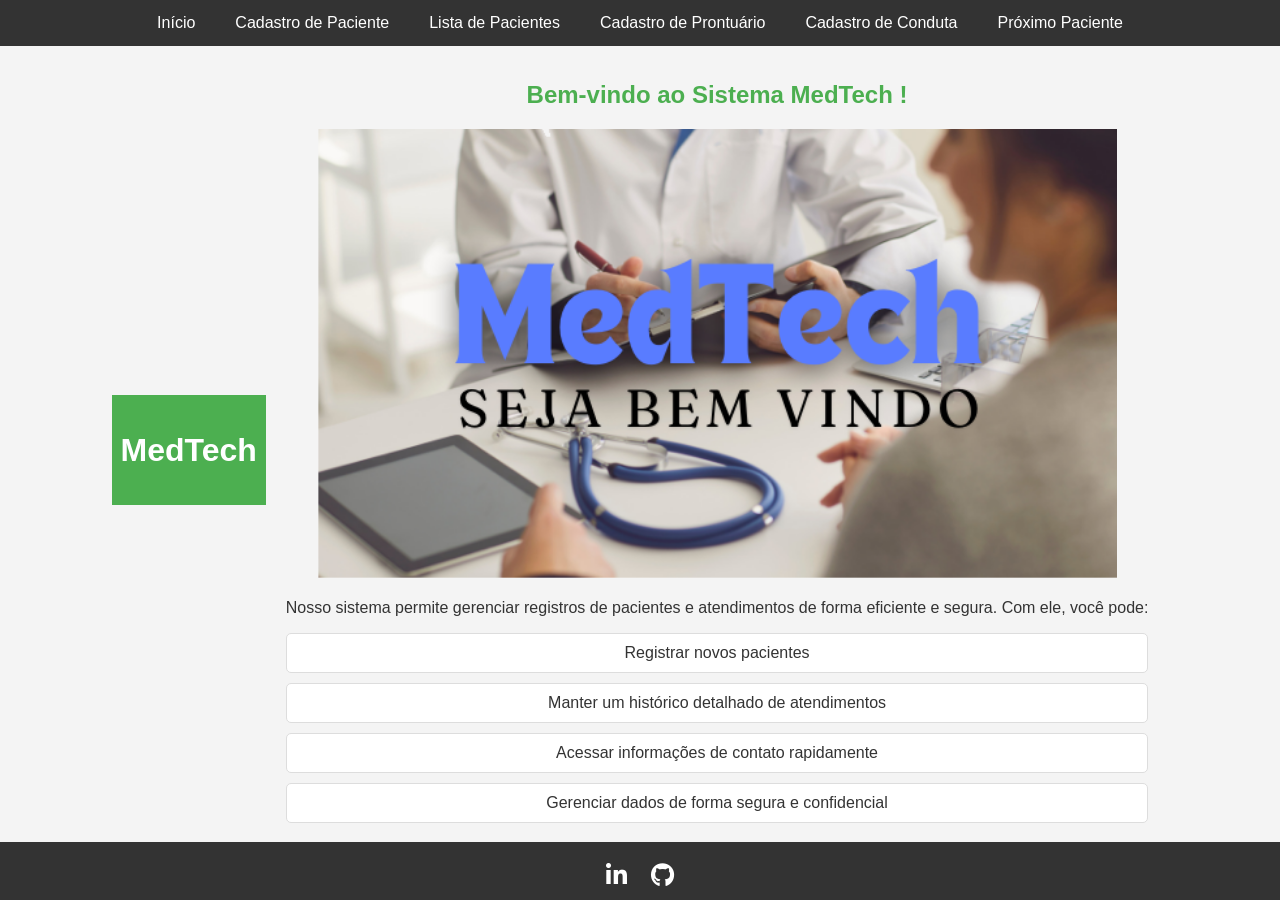
<file: index.html>
<!DOCTYPE html>
<html lang="pt-BR">
<head>
    <meta charset="UTF-8">
    <meta name="viewport" content="width=device-width, initial-scale=1.0">
    <title>MedTech</title>
    <link rel="stylesheet" href="../assets/css/main.css">
    <link rel="icon" href="../assets/images/medtech-favicon.png" type="image/x-icon">
    <link rel="stylesheet" href="https://cdnjs.cloudflare.com/ajax/libs/font-awesome/6.0.0-beta3/css/all.min.css">
</head>
<body>
    <header>
        <h1> MedTech </h1>
    </header>
    
    <main>
        <section>
            <h2>Bem-vindo ao Sistema MedTech !</h2>
            <img src="../assets/images/medtech-banner.png" alt="Banner do Sistema MedTech" class="banner-image">
            <p>Nosso sistema permite gerenciar registros de pacientes e atendimentos de forma eficiente e segura. Com ele, você pode:</p>
            <ul>
                <li>Registrar novos pacientes</li>
                <li>Manter um histórico detalhado de atendimentos</li>
                <li>Acessar informações de contato rapidamente</li>
                <li>Gerenciar dados de forma segura e confidencial</li>
            </ul>
        </section>
    </main>
    <footer>
        <div class="social-icons">
            <a href="https://www.linkedin.com/in/checchinatomf/" target="_blank" class="social-icon"><i class="fab fa-linkedin-in"></i></a>
            <a href="https://github.com/otalco" target="_blank" class="social-icon"><i class="fab fa-github"></i></a>
        </div>
    </footer>

    <script src="../assets/js/nav.js"></script>
</body>
</html>
</file>
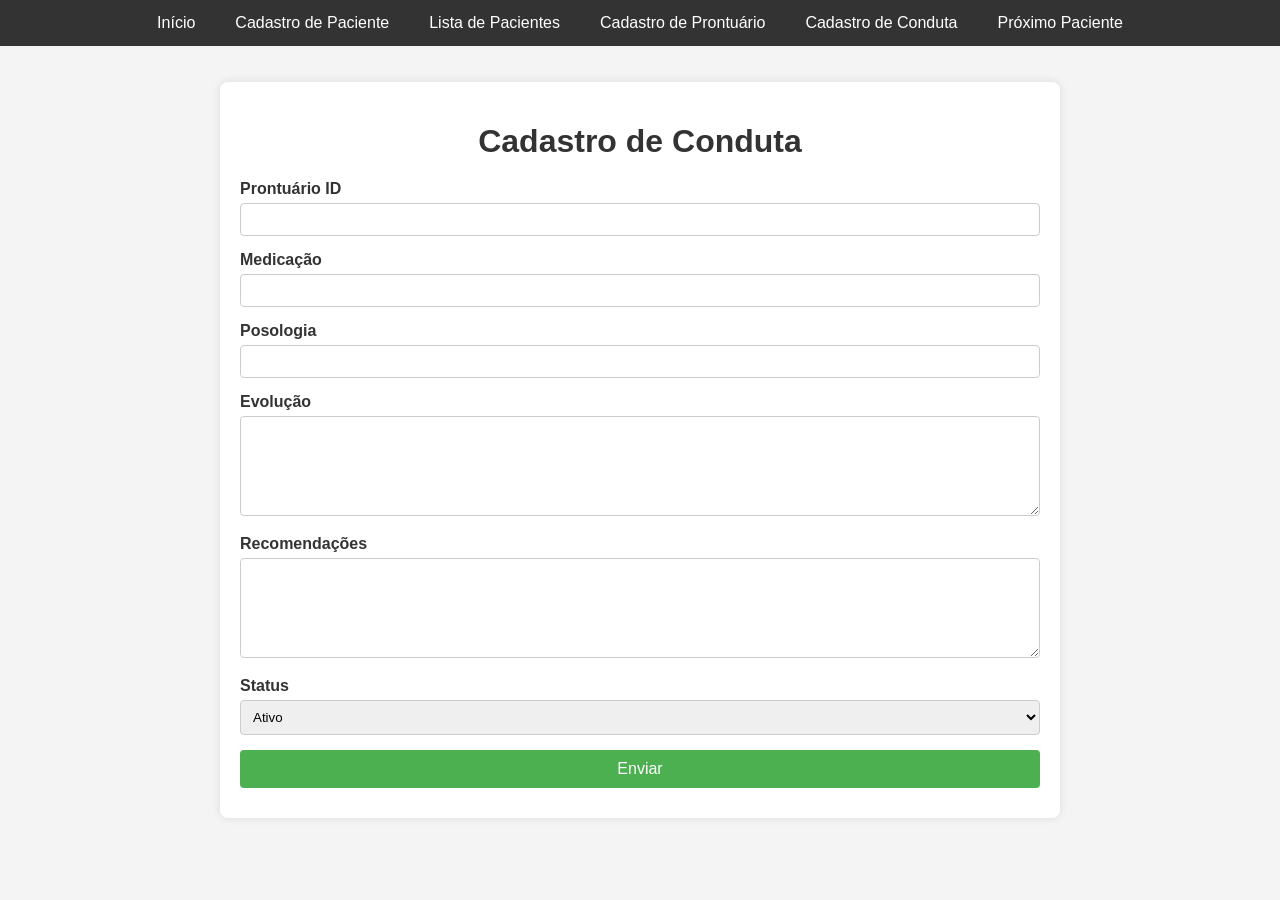
<file: pages/cadastroConduta.html>
<!DOCTYPE html>
<html lang="pt-br">
<head>
    <meta charset="UTF-8">
    <meta name="viewport" content="width=device-width, initial-scale=1.0">
    <title>Cadastro de Conduta</title>
    <link rel="stylesheet" href="../assets/css/main.css">
    <link rel="icon" href="../assets/images/medtech-favicon.png" type="image/x-icon">
</head>
<body>
    <script src="../assets/js/nav.js"></script>
    <div class="container">
        <h1>Cadastro de Conduta</h1>
        <form id="condutaForm">
            <div class="form-group">
                <label for="prontuarioId">Prontuário ID</label>
                <input type="text" id="prontuarioId" name="prontuarioId" readonly>
            </div>
            <div class="form-group">
                <label for="medicacao">Medicação</label>
                <input type="text" id="medicacao" name="medicacao" required>
            </div>
            <div class="form-group">
                <label for="posologia">Posologia</label>
                <input type="text" id="posologia" name="posologia" required>
            </div>
            <div class="form-group">
                <label for="evolucao">Evolução</label>
                <textarea id="evolucao" name="evolucao" required></textarea>
            </div>
            <div class="form-group">
                <label for="recomendacoes">Recomendações</label>
                <textarea id="recomendacoes" name="recomendacoes" required></textarea>  
            </div>
            <div class="form-group">
                <label for="status">Status</label>
                <select id="status" name="status" required>
                    <option value="ativo">Ativo</option>
                    <option value="inativo">Inativo</option>
                </select>
            </div>
            <button type="submit">Enviar</button>
        </form>
    </div>
    <script>
        document.addEventListener('DOMContentLoaded', function() {
            var urlParams = new URLSearchParams(window.location.search);
            var prontuarioID = urlParams.get('prontuarioID');

            // Preencher o campo prontuarioId com o ID do prontuário
            document.getElementById('prontuarioId').value = prontuarioID;

            // Carregar o ID do paciente a partir do prontuário
            fetch(`http://168.75.108.156:5107/api/prontuario/${prontuarioID}`)
                .then(response => response.json())
                .then(data => {
                    document.getElementById('pacienteId').value = data.pacienteId;
                })
                .catch(error => console.error('Erro ao buscar prontuário:', error));
        });

        document.getElementById('condutaForm').addEventListener('submit', function(event) {
            event.preventDefault();
            var formData = {
                prontuarioId: parseInt(document.getElementById('prontuarioId').value),
                medicacao: document.getElementById('medicacao').value,
                posologia: document.getElementById('posologia').value,
                evolucao: document.getElementById('evolucao').value,
                recomendacoes: document.getElementById('recomendacoes').value,
                status: document.getElementById('status').value
            };

            fetch('http://168.75.108.156:5107/api/Conduta', {
                method: 'POST',
                headers: {
                    'Content-Type': 'application/json'
                },
                body: JSON.stringify(formData)
            })
            .then(response => {
                if (response.ok) {
                    alert('Conduta registrada com sucesso!');
                    window.location.href = 'pacientes.html';
                } else {
                    alert('Erro ao registrar conduta.');
                }
            })
            .catch(error => console.error('Erro ao registrar conduta:', error));
        });
    </script>
</body>
</html>
</file>
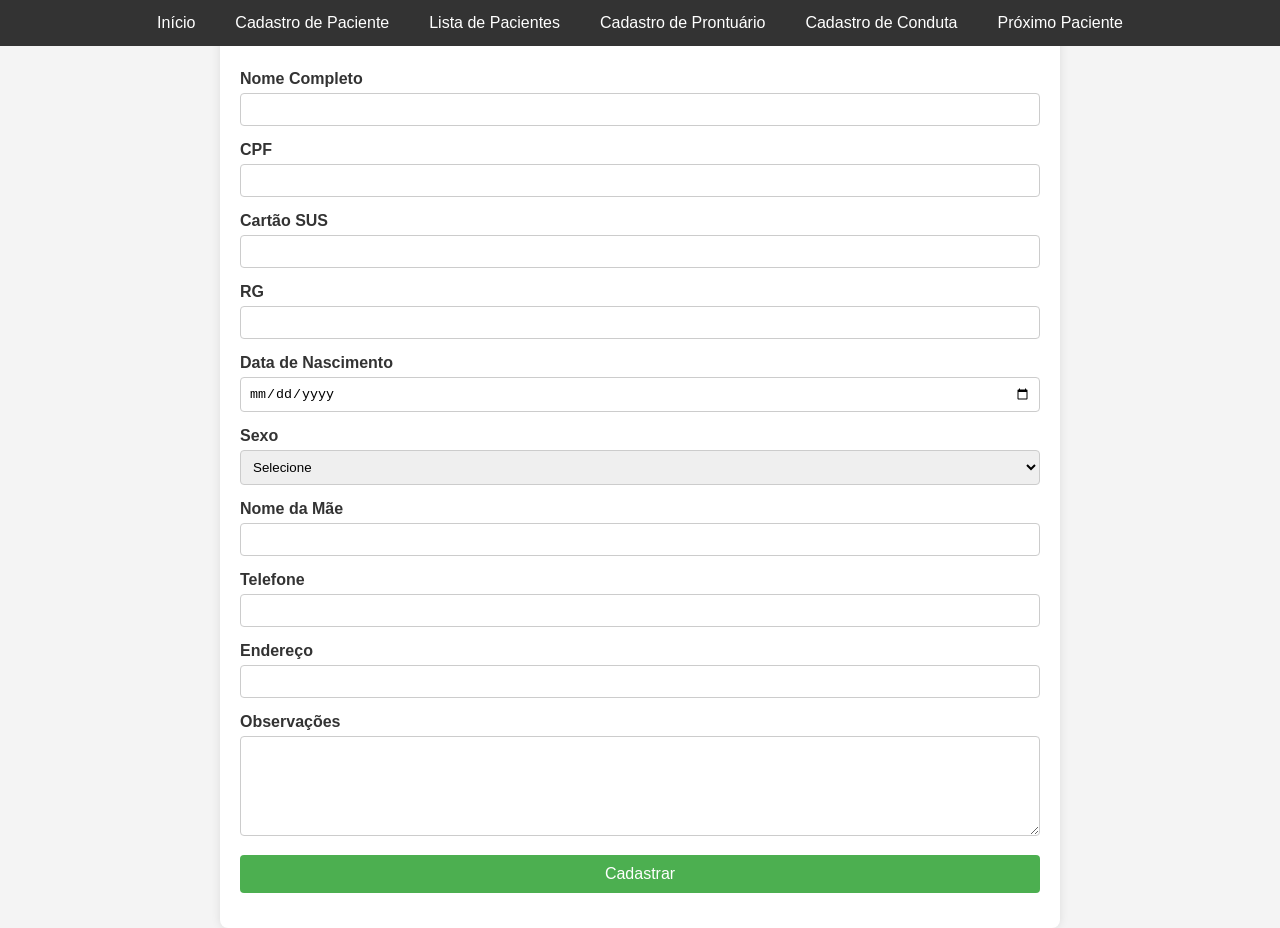
<file: pages/cadastroPaciente.html>
<!DOCTYPE html>
<html lang="pt-br">
<head>
    <meta charset="UTF-8">
    <meta name="viewport" content="width=device-width, initial-scale=1.0">
    <title>Cadastro de Paciente</title>
    <link rel="stylesheet" href="../assets/css/main.css">
    <link rel="icon" href="../assets/images/medtech-favicon.png" type="image/x-icon">
</head>
    <script src="../assets/js/nav.js"></script>
    <div class="container">
        <h1>Cadastro de Paciente</h1>
        <form id="cadastroForm">
            <div class="form-group">
                <label for="nome">Nome Completo</label>
                <input type="text" id="nome" name="nome" required maxlength="255">
            </div>
            <div class="form-group">
                <label for="cpf">CPF</label>
                <input type="text" id="cpf" name="cpf" required maxlength="11">
            </div>
            <div class="form-group">
                <label for="cartaoSus">Cartão SUS</label>
                <input type="text" id="cartaoSus" name="cartaoSus" required maxlength="15">
            </div>
            <div class="form-group">
                <label for="rg">RG</label>
                <input type="text" id="rg" name="rg" required maxlength="15">
            </div>
            <div class="form-group">
                <label for="data-nascimento">Data de Nascimento</label>
                <input type="date" id="data-nascimento" name="data-nascimento" required>
            </div>
            <div class="form-group">
                <label for="sexo">Sexo</label>
                <select id="sexo" name="sexo" required>
                    <option value="">Selecione</option>
                    <option value="masculino">Masculino</option>
                    <option value="feminino">Feminino</option>
                    <option value="outro">Outro</option>
                </select>
            </div>
            <div class="form-group">
                <label for="nomeMae">Nome da Mãe</label>
                <input type="text" id="nomeMae" name="nomeMae" required maxlength="255">
            </div>
            <div class="form-group">
                <label for="telefone">Telefone</label>
                <input type="tel" id="telefone" name="telefone" required maxlength="15">
            </div>
            <div class="form-group">
                <label for="endereco">Endereço</label>
                <input type="text" id="endereco" name="endereco" required maxlength="255">
            </div>
            <div class="form-group">
                <label for="observacoes">Observações</label>
                <textarea id="observacoes" name="observacoes" maxlength="500"></textarea>
            </div>
            <div class="form-group">
                <div class="form-group">
                    <button type="submit">Cadastrar</button>
                </div>
            </form>
        </div>
        <script src="../assets/js/main.js"></script>
    </body>
    </html>
</file>
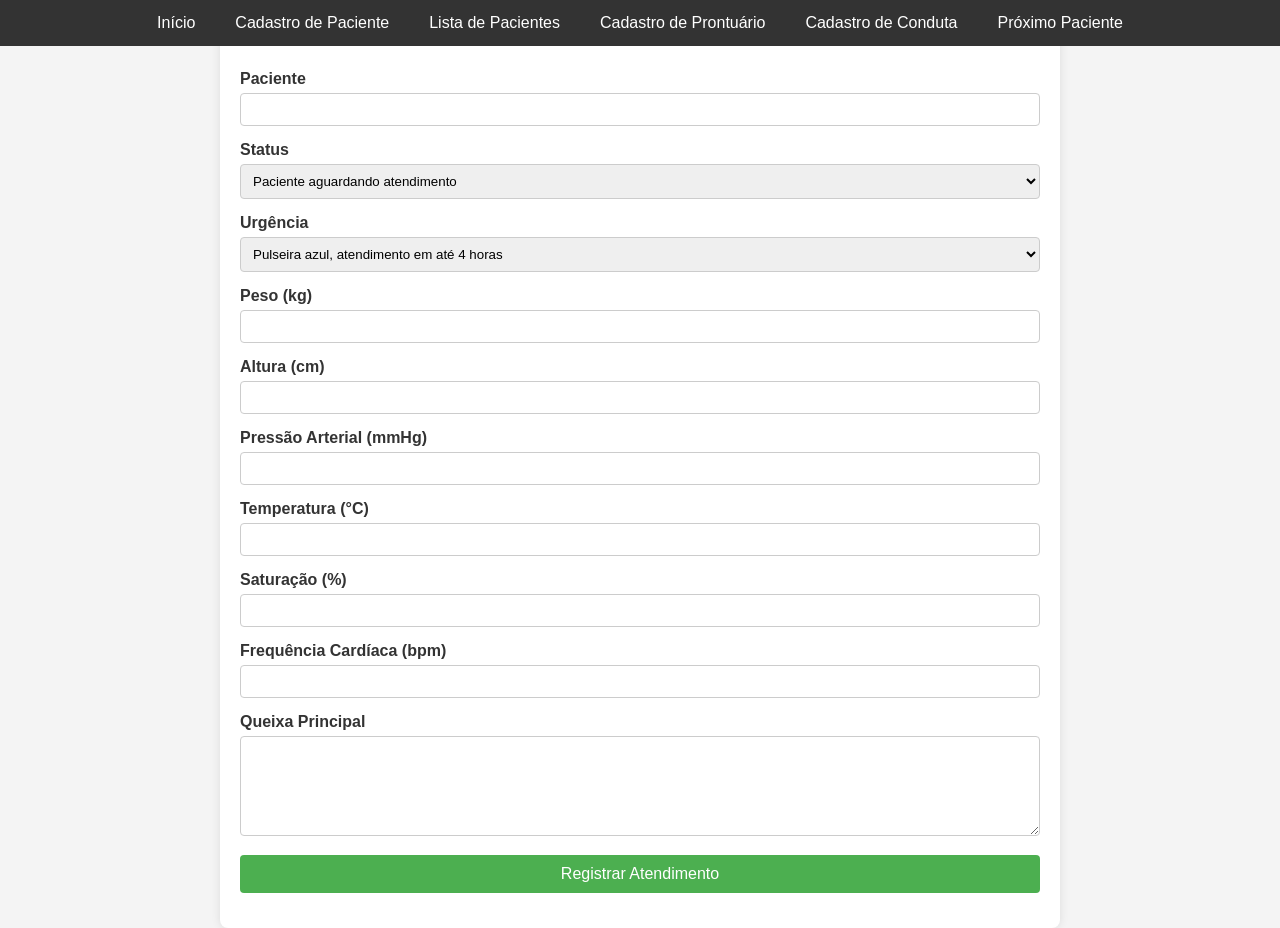
<file: pages/cadastroProntuario.html>
<!DOCTYPE html>
<html lang="pt-br">
<head>
    <meta charset="UTF-8">
    <meta name="viewport" content="width=device-width, initial-scale=1.0">
    <title>Cadastro de Prontuário</title>
    <link rel="stylesheet" href="../assets/css/main.css">
    <link rel="icon" href="../assets/images/medtech-favicon.png" type="image/x-icon">
</head>
<body>
    <script src="../assets/js/nav.js"></script>
    <div class="container">
        <h1>Cadastro de Prontuário</h1>
        <form id="atendimentoForm">
            <div class="form-group">
                <label for="pacienteId">Paciente</label>
                <input type="text" id="pacienteId" name="pacienteId" required readonly>
            </div>
            <div class="form-group">
                <label for="status">Status</label>
                <select id="status" name="status" required>
                    <option value="1">Paciente aguardando atendimento</option>
                    <option value="2">Paciente em atendimento</option>
                    <option value="3">Paciente liberado</option>
                </select>
            </div>
            <div class="form-group">
                <label for="urgencia">Urgência</label>
                <select id="urgencia" name="urgencia" required>
                    <option value="5">Pulseira azul, atendimento em até 4 horas</option>
                    <option value="4">Pulseira verde, atendimento em até 2 horas</option>
                    <option value="3">Pulseira amarela, atendimento em até 1 hora</option>
                    <option value="2">Pulseira laranja, atendimento em até 10 minutos</option>
                    <option value="1">Pulseira vermelha, atendimento imediato</option>
                </select>
            </div>
            <div class="form-group">
                <label for="peso">Peso (kg)</label>
                <input type="text" id="peso" name="peso" maxlength="10">
            </div>
            <div class="form-group">
                <label for="altura">Altura (cm)</label>
                <input type="text" id="altura" name="altura" maxlength="10">
            </div>
            <div class="form-group">
                <label for="pressaoArterial">Pressão Arterial (mmHg)</label>
                <input type="text" id="pressaoArterial" name="pressaoArterial" maxlength="10">
            </div>
            <div class="form-group">
                <label for="temperatura">Temperatura (°C)</label>
                <input type="text" id="temperatura" name="temperatura" maxlength="10">
            </div>
            <div class="form-group">
                <label for="saturacao">Saturação (%)</label>
                <input type="text" id="saturacao" name="saturacao" maxlength="10">
            </div>
            <div class="form-group">
                <label for="frequenciaCardiaca">Frequência Cardíaca (bpm)</label>
                <input type="text" id="frequenciaCardiaca" name="frequenciaCardiaca" maxlength="10">
            </div>
            <div class="form-group">
                <label for="queixaPrincipal">Queixa Principal</label>
                <textarea id="queixaPrincipal" name="queixaPrincipal" maxlength="500"></textarea>
            </div>
            <div class="form-group">
                <button type="submit">Registrar Atendimento</button>
            </div>
        </form>
    </div>
    <script>
        document.addEventListener('DOMContentLoaded', function() {
            var urlParams = new URLSearchParams(window.location.search);
            var pacienteID = urlParams.get('pacienteID');
            document.getElementById('pacienteId').value = pacienteID;
        });

        document.getElementById('atendimentoForm').addEventListener('submit', function(event) {
            event.preventDefault();
            var formData = {
                pacienteId: parseInt(document.getElementById('pacienteId').value),
                status: parseInt(document.getElementById('status').value),
                urgencia: parseInt(document.getElementById('urgencia').value),
                peso: document.getElementById('peso').value,
                altura: document.getElementById('altura').value,
                pressaoArterial: document.getElementById('pressaoArterial').value,
                temperatura: document.getElementById('temperatura').value,
                saturacao: document.getElementById('saturacao').value,
                frequenciaCardiaca: document.getElementById('frequenciaCardiaca').value,
                queixaPrincipal: document.getElementById('queixaPrincipal').value,
                dataAtendimento: new Date().toISOString()
            };

            fetch('http://168.75.108.156:5107/api/Prontuario', {
                method: 'POST',
                headers: {
                    'Content-Type': 'application/json'
                },
                body: JSON.stringify(formData)
            })
            .then(response => {
                if (response.ok) {
                    alert('Atendimento registrado com sucesso!');
                    window.location.href = 'pacientes.html';
                } else {
                    alert('Erro ao registrar atendimento.');
                }
            })
            .catch(error => console.error('Erro ao registrar atendimento:', error));
        });
    </script>
</body>
</html>
</file>
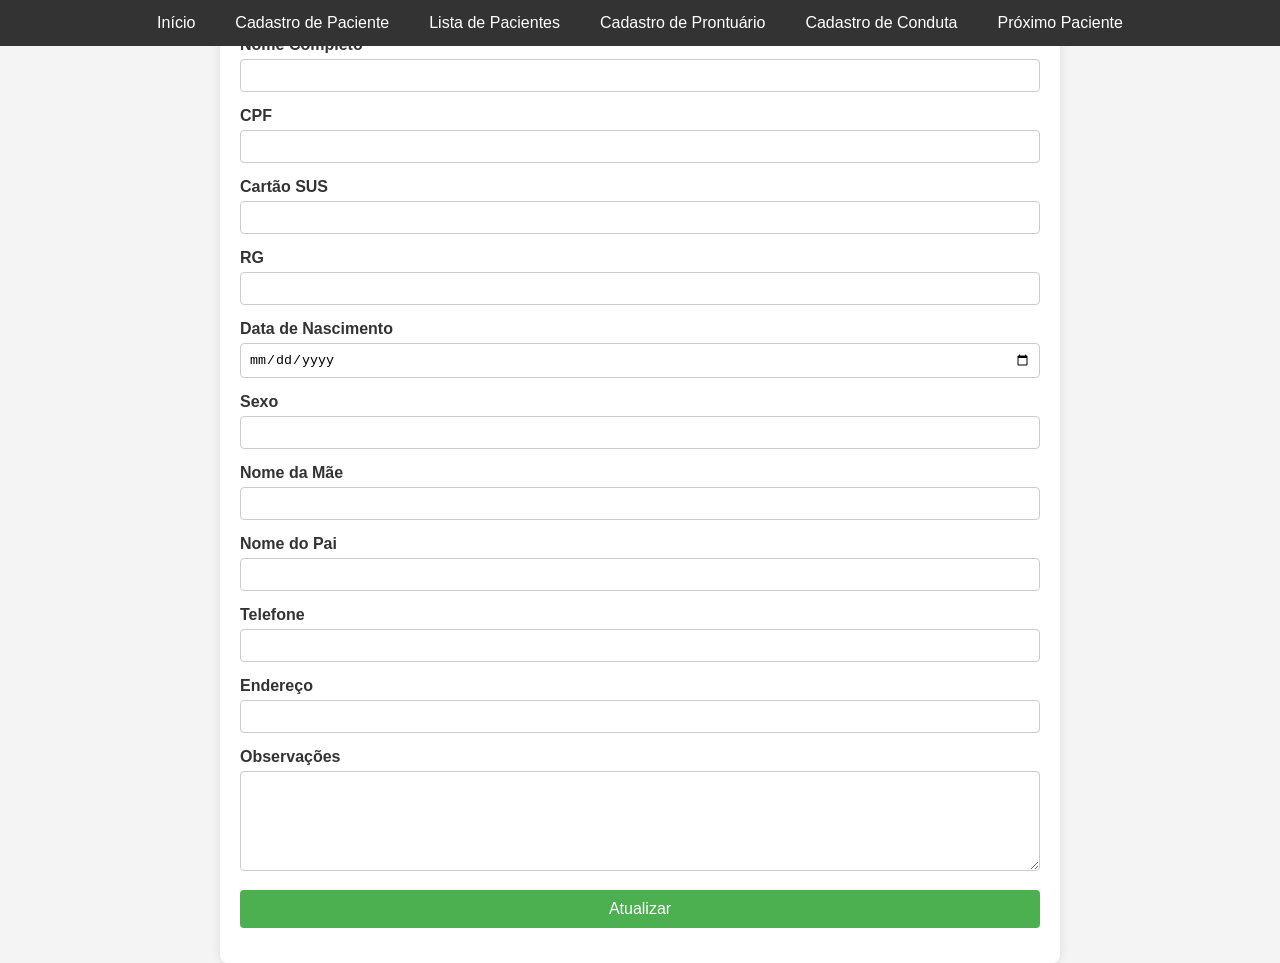
<file: pages/editarPaciente.html>
<!DOCTYPE html>
<html lang="pt-BR">
<head>
    <meta charset="UTF-8">
    <meta name="viewport" content="width=device-width, initial-scale=1.0">
    <title>Edição de Paciente</title>
    <link rel="stylesheet" href="../assets/css/main.css">
    <link rel="icon" href="../assets/images/medtech-favicon.png" type="image/x-icon">
</head>
<body>
    <script src="../assets/js/nav.js"></script>
    <div class="container">
        <h1>Edição de Paciente</h1>
        <form id="edicaoForm">
            <div class="form-group">
                <label for="nome">Nome Completo</label>
                <input type="text" id="nome" name="nome" required maxlength="255">
            </div>
            <div class="form-group">
                <label for="cpf">CPF</label>
                <input type="text" id="cpf" name="cpf" required maxlength="14">
            </div>
            <div class="form-group">
                <label for="cartaoSus">Cartão SUS</label>
                <input type="text" id="cartaoSus" name="cartaoSus" required maxlength="15">
            </div>
            <div class="form-group">
                <label for="rg">RG</label>
                <input type="text" id="rg" name="rg" required maxlength="15">
            </div>
            <div class="form-group">
                <label for="data-nascimento">Data de Nascimento</label>
                <input type="date" id="data-nascimento" name="data-nascimento" required>
            </div>
            <div class="form-group">
                <label for="sexo">Sexo</label>
                <input type="text" id="sexo" name="sexo" required maxlength="10">
            </div>
            <div class="form-group">
                <label for="nomeMae">Nome da Mãe</label>
                <input type="text" id="nomeMae" name="nomeMae" required maxlength="255">
            </div>
            <div class="form-group">
                <label for="nomePai">Nome do Pai</label>
                <input type="text" id="nomePai" name="nomePai" required maxlength="255">
            </div>
            <div class="form-group">
                <label for="telefone">Telefone</label>
                <input type="tel" id="telefone" name="telefone" required maxlength="15">
            </div>
            <div class="form-group">
                <label for="endereco">Endereço</label>
                <input type="text" id="endereco" name="endereco" required maxlength="255">
            </div>
            <div class="form-group">
                <label for="observacoes">Observações</label>
                <textarea id="observacoes" name="observacoes" maxlength="500"></textarea>
            </div>
            <div class="form-group">
                <button type="submit">Atualizar</button>
            </div>
        </form>
    </div>
    <script src="../assets/js/main.js"></script>
    <script>
        document.addEventListener('DOMContentLoaded', function() {
            var urlParams = new URLSearchParams(window.location.search);
            var pacienteID = urlParams.get('pacienteID');
            var edicaoForm = document.getElementById('edicaoForm');

            // Buscar dados do paciente e pré-preencher o formulário
            fetch(`http://168.75.108.156:5107/api/Paciente/${pacienteID}`)
                .then(response => response.json())
                .then(data => {
                    document.getElementById('nome').value = data.nome;
                    document.getElementById('cpf').value = data.cpf;
                    document.getElementById('cartaoSus').value = data.cartaoSus;
                    document.getElementById('rg').value = data.rg;
                    document.getElementById('data-nascimento').value = data.dataNascimento;
                    document.getElementById('sexo').value = data.sexo;
                    document.getElementById('nomeMae').value = data.nomeMae;
                    document.getElementById('nomePai').value = data.nomePai;
                    document.getElementById('telefone').value = data.telefone;
                    document.getElementById('endereco').value = data.endereco;
                    document.getElementById('observacoes').value = data.observacoes;
                })
                .catch(error => console.error('Erro ao buscar dados do paciente:', error));

            // Atualizar dados do paciente
            edicaoForm.addEventListener('submit', function(event) {
                event.preventDefault();
                var pacienteData = {
                    id: pacienteID,
                    nome: document.getElementById('nome').value,
                    cpf: document.getElementById('cpf').value,
                    cartaoSus: document.getElementById('cartaoSus').value,
                    rg: document.getElementById('rg').value,
                    dataNascimento: document.getElementById('data-nascimento').value,
                    sexo: document.getElementById('sexo').value,
                    nomeMae: document.getElementById('nomeMae').value,
                    nomePai: document.getElementById('nomePai').value,
                    telefone: document.getElementById('telefone').value,
                    endereco: document.getElementById('endereco').value,
                    observacoes: document.getElementById('observacoes').value
                };

                fetch(`http://168.75.108.156:5107/api/Paciente/${pacienteID}`, {
                    method: 'PUT',
                    headers: {
                        'Content-Type': 'application/json'
                    },
                    body: JSON.stringify(pacienteData)
                })
                .then(response => {
                    if (response.ok) {
                        alert('Dados do paciente atualizados com sucesso!');
                    } else {
                        response.json().then(errorData => {
                            console.error('Erro ao atualizar dados do paciente:', errorData);
                            alert('Erro ao atualizar dados do paciente: ' + errorData.message);
                        });
                    }
                })
                .catch(error => console.error('Erro ao atualizar dados do paciente:', error));
            });
        });
    </script>
</body>
</html>
</file>
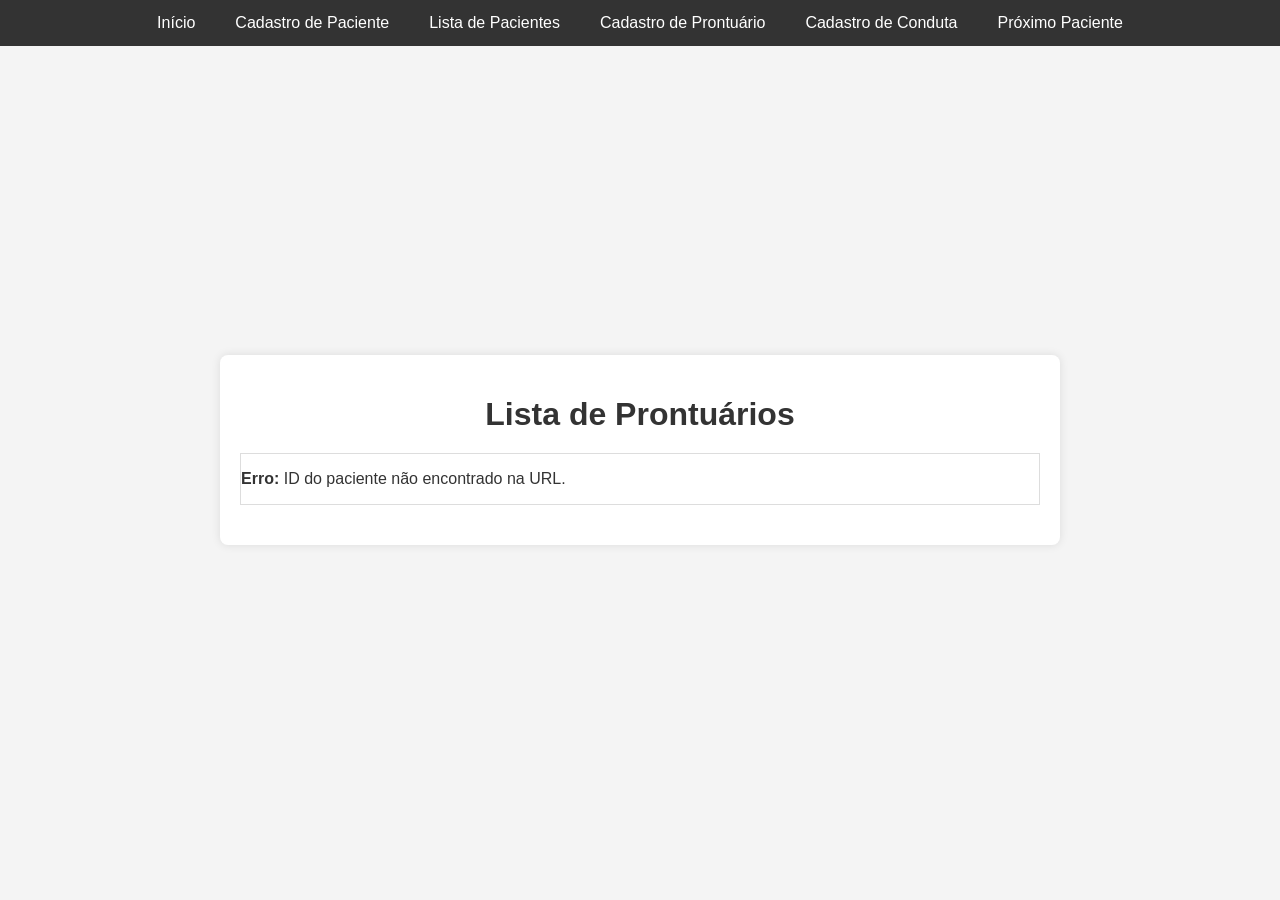
<file: pages/listaProntuarios.html>
<!DOCTYPE html>
<html lang="pt-BR">
<head>
    <meta charset="UTF-8">
    <meta name="viewport" content="width=device-width, initial-scale=1.0">
    <title>Lista de Prontuários</title>
    <link rel="stylesheet" href="../assets/css/main.css">
    <link rel="icon" href="../assets/images/medtech-favicon.png" type="image/x-icon">
</head>
<body>
    <script src="../assets/js/nav.js"></script>
    <div class="container">
        <h1>Lista de Prontuários</h1>
        <table id="prontuariosTable">
            <thead>
                <tr>
                    <th>Status</th>
                    <th>Urgência</th>
                    <th>Ações</th>
                </tr>
            </thead>
            <tbody>
                <!-- As informações dos prontuários serão carregadas aqui -->
            </tbody>
        </table>
    </div>
    <script>
        // Função para obter o ID do paciente da URL
        function getPacienteIdFromUrl() {
            const urlParams = new URLSearchParams(window.location.search);
            return urlParams.get('pacienteID');
        }

        // Função para carregar a lista de prontuários
        function loadProntuarios() {
            const pacienteId = getPacienteIdFromUrl();
            if (!pacienteId) {
                document.getElementById('prontuariosTable').innerHTML = '<p><strong>Erro:</strong> ID do paciente não encontrado na URL.</p>';
                return;
            }

            fetch(`http://168.75.108.156:5107/api/prontuario/paciente/${pacienteId}`)
                .then(response => response.json())
                .then(data => {
                    displayProntuarios(data);
                })
                .catch(error => console.error('Erro ao buscar prontuários:', error));
        }

        // Função para exibir a lista de prontuários
        function displayProntuarios(prontuarios) {
            const prontuariosTableBody = document.querySelector('#prontuariosTable tbody');
            prontuariosTableBody.innerHTML = '';

            prontuarios.forEach(prontuario => {
                const row = document.createElement('tr');

                row.innerHTML = `
                    <td>${getStatusDescription(prontuario.status)}</td>
                    <td>${getUrgenciaDescription(prontuario.urgencia)}</td>
                    <td>
                        <button onclick="viewProntuario('${prontuario.id}')">Ver Prontuário</button>
                    </td>
                `;

                prontuariosTableBody.appendChild(row);
            });
        }

        // Função para obter a descrição do status
        function getStatusDescription(status) {
            switch (status) {
                case 1:
                    return 'Aguardando Atendimento';
                case 2:
                    return 'Em Atendimento';
                case 3:
                    return 'Liberado';
                default:
                    return 'Desconhecido';
            }
        }

        // Função para obter a descrição da urgência
        function getUrgenciaDescription(urgencia) {
            switch (urgencia) {
                case 1:
                    return 'Emergência';
                case 2:
                    return 'Muito Urgente';
                case 3:
                    return 'Urgente';
                case 4:
                    return 'Pouco Urgente';
                case 5:
                    return 'Não Urgente';
                default:
                    return 'Desconhecido';
            }
        }

        // Função para redirecionar para a página de visualização do prontuário
        function viewProntuario(prontuarioId) {
            window.location.href = `verProntuario.html?prontuarioID=${prontuarioId}`;
        }

        // Chamar a função para carregar a lista de prontuários quando a página for carregada
        document.addEventListener('DOMContentLoaded', loadProntuarios);
    </script>
</body>
</html>
</file>
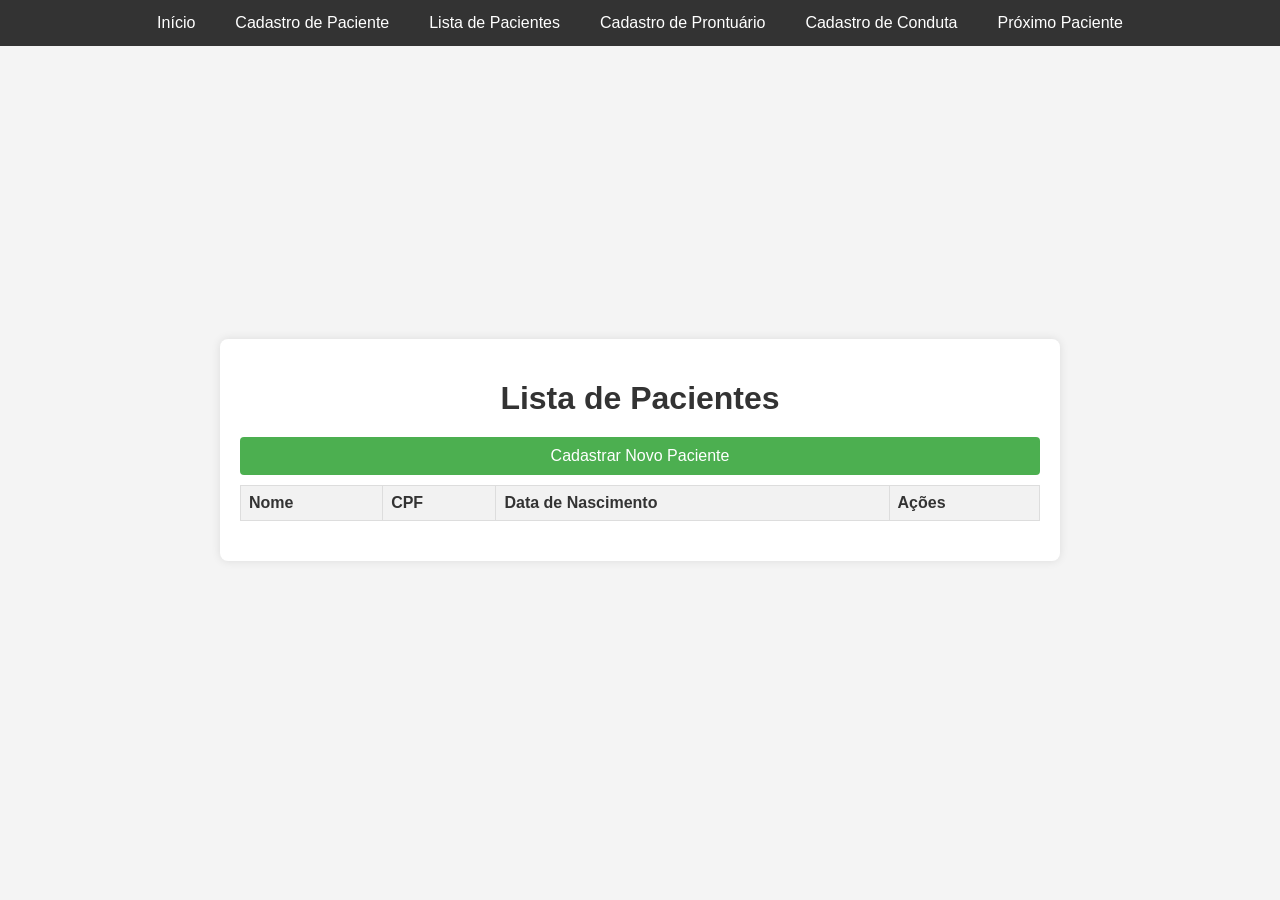
<file: pages/pacientes.html>
<!DOCTYPE html>
<html lang="pt-BR">
<head>
    <meta charset="UTF-8">
    <meta name="viewport" content="width=device-width, initial-scale=1.0">
    <title>Lista de Pacientes</title>
    <link rel="stylesheet" href="../assets/css/main.css">
    <link rel="icon" href="../assets/images/medtech-favicon.png" type="image/x-icon">
</head>
<body>
    <script src="../assets/js/nav.js"></script>
    <div class="container">
        <h1>Lista de Pacientes</h1>
        <button id="novoPacienteBtn">Cadastrar Novo Paciente</button>
        <table id="pacientesTable">
            <thead>
                <tr>
                    <th>Nome</th>
                    <th>CPF</th>
                    <th>Data de Nascimento</th>
                    <th>Ações</th>
                </tr>
            </thead>
            <tbody>
                <!-- As informações dos pacientes serão carregadas aqui -->
            </tbody>
        </table>
    </div>
    <script src="../assets/js/main.js"></script>
    <script>
        // Função para carregar a lista de pacientes
        function loadPacientes() {
            fetch('http://168.75.108.156:5107/api/Paciente')
                .then(response => response.json())
                .then(data => {
                    displayPacientes(data);
                })
                .catch(error => console.error('Error fetching pacientes:', error));
        }

        // Função para exibir a lista de pacientes
        function displayPacientes(pacientes) {
            const pacientesTableBody = document.querySelector('#pacientesTable tbody');
            pacientesTableBody.innerHTML = '';

            pacientes.forEach(paciente => {
                const row = document.createElement('tr');

                row.innerHTML = `
                    <td>${paciente.nome}</td>
                    <td>${paciente.cpf}</td>
                    <td>${formatDate(paciente.dataNascimento)}</td>
                    <td>
                        <button onclick="viewProntuarios('${paciente.id}')">Ver Prontuários</button>
                        <button onclick="editPaciente('${paciente.id}')">Editar</button>
                        <button class="btn-excluir" onclick="deletePaciente('${paciente.id}')">Excluir</button>
                        <button onclick="registerProntuario('${paciente.id}')">Registrar Prontuário</button>
                        <button onclick="registerConduta('${paciente.id}')">Registrar Conduta</button>
                    </td>
                `;

                pacientesTableBody.appendChild(row);
            });
        }

        // Função para formatar a data de nascimento
        function formatDate(dateString) {
            const options = { day: '2-digit', month: '2-digit', year: 'numeric' };
            return new Date(dateString).toLocaleDateString('pt-BR', options);
        }

        // Função para redirecionar para a página de edição de paciente
        function editPaciente(pacienteID) {
            window.location.href = `editarPaciente.html?pacienteID=${pacienteID}`;
        }

        // Função para excluir um paciente
        function deletePaciente(pacienteID) {
            if (confirm('Tem certeza que deseja excluir este paciente?')) {
                fetch(`http://168.75.108.156:5107/api/Paciente/${pacienteID}`, {
                    method: 'DELETE'
                })
                .then(response => {
                    if (response.ok) {
                        alert('Paciente excluído com sucesso!');
                        loadPacientes(); // Recarregar a lista de pacientes
                    } else {
                        alert('Erro ao excluir paciente.');
                    }
                })
                .catch(error => console.error('Erro ao excluir paciente:', error));
            }
        }

        // Função para redirecionar para a página de registro de prontuário
        function registerProntuario(pacienteID) {
            window.location.href = `cadastroProntuario.html?pacienteID=${pacienteID}`;
        }

        // Função para redirecionar para a página de registro de conduta
        function registerConduta(pacienteID) {
            window.location.href = `cadastroConduta.html?pacienteID=${pacienteID}`;
        }

        // Função para redirecionar para a página de lista de prontuários
        function viewProntuarios(pacienteID) {
            window.location.href = `listaProntuarios.html?pacienteID=${pacienteID}`;
        }

        // Função para redirecionar para a página de cadastro de paciente
        document.getElementById('novoPacienteBtn').addEventListener('click', function() {
            window.location.href = 'cadastroPaciente.html';
        });

        // Chamar a função para carregar a lista de pacientes quando a página for carregada
        document.addEventListener('DOMContentLoaded', loadPacientes);
    </script>
</body>
</html>
</file>
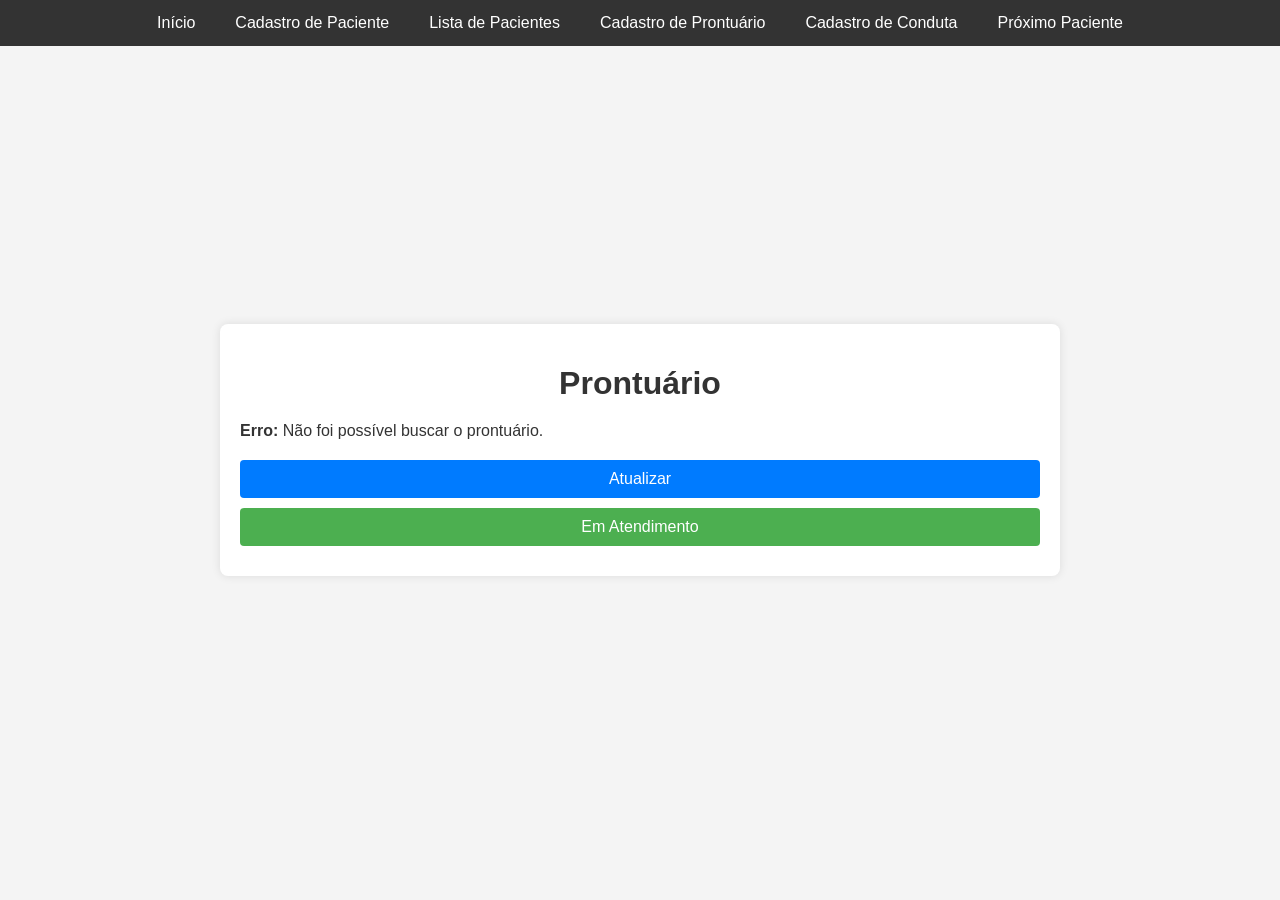
<file: pages/prontuario.html>
<!DOCTYPE html>
<html lang="pt-BR">
<head>
    <meta charset="UTF-8">
    <meta name="viewport" content="width=device-width, initial-scale=1.0">
    <title>Prontuário</title>
    <link rel="stylesheet" href="../assets/css/main.css">
    <link rel="icon" href="../assets/images/medtech-favicon.png" type="image/x-icon">
    <style>
        .urgencia-1 { background-color: red; }
        .urgencia-2 { background-color: orange; }
        .urgencia-3 { background-color: yellow; }
        .urgencia-4 { background-color: green; }
        .urgencia-5 { background-color: blue; }
    </style>
</head>
<body>
    <script src="../assets/js/nav.js"></script>
    <div class="container">
        <h1>Prontuário</h1>
        <div id="prontuario-dados">
            <!-- Os dados do prontuário serão exibidos aqui -->
        </div>
        <button id="atualizar-btn" type="button" class="btn-atualizar">Atualizar</button>
        <button id="emAtendimento-btn" type="button" class="btn-em-atendimento">Em Atendimento</button>
    </div>

    <script>
        // Função para buscar e exibir os dados do prontuário
        function fetchProntuario() {
            fetch('http://168.75.108.156:5107/api/Prontuario/next')
                .then(response => response.json())
                .then(data => {
                    const prontuarioDados = document.getElementById('prontuario-dados');
                    if (!data || !data.id) {
                        prontuarioDados.innerHTML = '<p><strong>Aviso:</strong> Não há próximo prontuário a ser chamado.</p>';
                        prontuarioDados.className = '';
                        document.getElementById('emAtendimento-btn').disabled = true;
                    } else {
                        prontuarioDados.className = `urgencia-${data.urgencia}`;
                        prontuarioDados.innerHTML = `
                            <p><strong>Nome do Paciente:</strong> ${data.nomePaciente || 'Nome não disponível'}</p>
                        `;
                        // Armazenar o ID do prontuário para uso posterior
                        document.getElementById('emAtendimento-btn').dataset.prontuarioId = data.id;
                        document.getElementById('emAtendimento-btn').disabled = false;
                    }
                })
                .catch(error => {
                    console.error('Erro ao buscar prontuário:', error);
                    document.getElementById('prontuario-dados').innerHTML = '<p><strong>Erro:</strong> Não foi possível buscar o prontuário.</p>';
                });
        }

        // Função para alterar o status do prontuário para "Em Atendimento"
        function alterarStatusParaEmAtendimento() {
            const prontuarioId = document.getElementById('emAtendimento-btn').dataset.prontuarioId;
            fetch(`http://168.75.108.156:5107/api/Prontuario/status/${prontuarioId}`, {
                method: 'PATCH',
                headers: {
                    'Content-Type': 'application/json'
                },
                body: JSON.stringify(2) // 2 representa "Em Atendimento"
            })
            .then(response => {
                if (response.ok) {
                    alert('Status do prontuário atualizado para "Em Atendimento"');
                    // Atualizar a exibição do prontuário
                    fetchProntuario();
                } else {
                    alert('Erro ao atualizar status do prontuário.');
                }
            })
            .catch(error => console.error('Erro ao atualizar status do prontuário:', error));
        }

        // Event listener para o botão de atualizar
        document.getElementById('atualizar-btn').addEventListener('click', fetchProntuario);

        // Event listener para o botão de alterar status para "Em Atendimento"
        document.getElementById('emAtendimento-btn').addEventListener('click', alterarStatusParaEmAtendimento);

        // Buscar os dados do prontuário ao carregar a página
        document.addEventListener('DOMContentLoaded', fetchProntuario);
    </script>
</body>
</html>
</file>
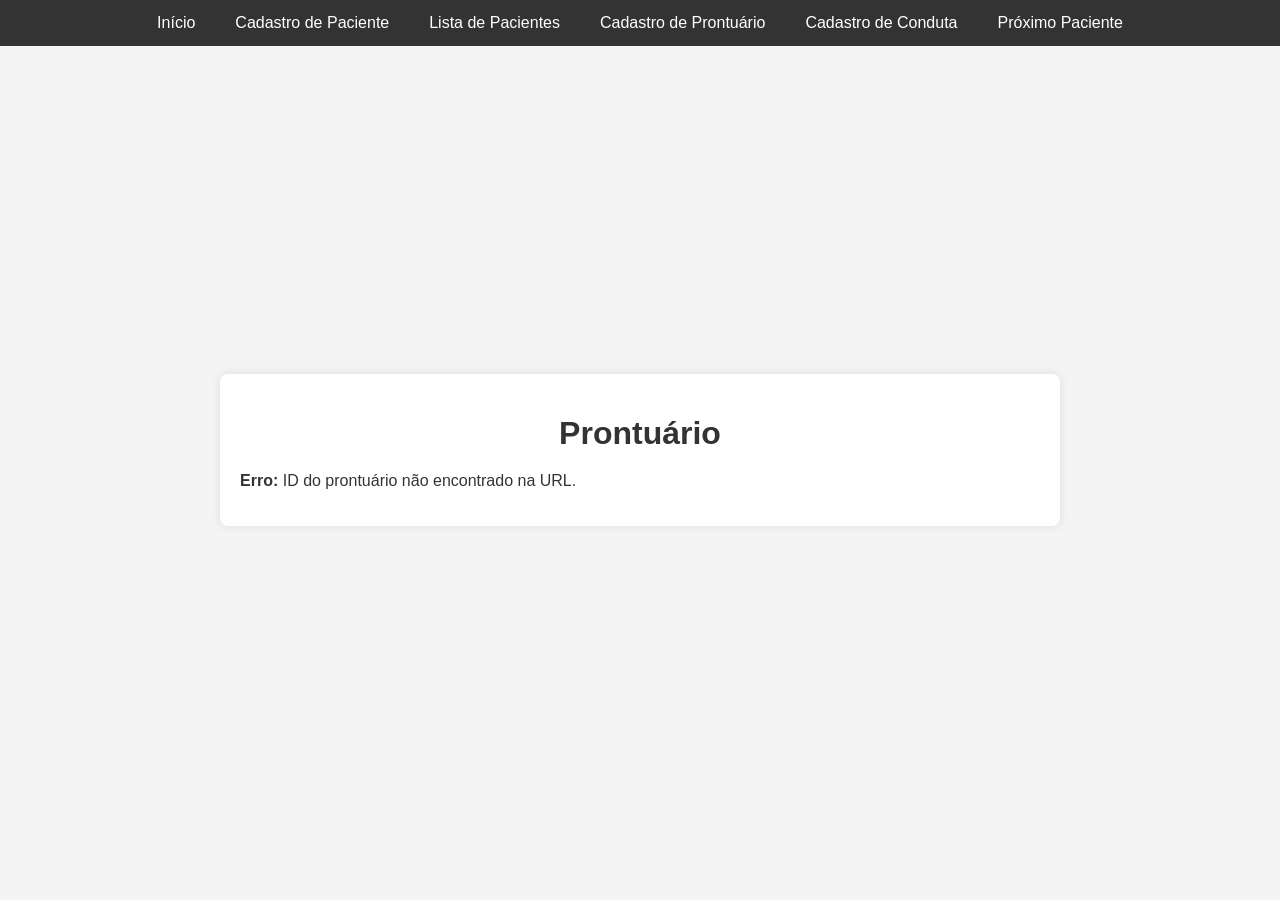
<file: pages/verProntuario.html>
<!DOCTYPE html>
<html lang="pt-BR">
<head>
    <meta charset="UTF-8">
    <meta name="viewport" content="width=device-width, initial-scale=1.0">
    <title>Ver Prontuário</title>
    <link rel="stylesheet" href="../assets/css/main.css">
    <link rel="icon" href="../assets/images/medtech-favicon.png" type="image/x-icon">
</head>
<body>
    <script src="../assets/js/nav.js"></script>
    <div class="container">
        <h1>Prontuário</h1>
        <div id="prontuario-dados">
            <!-- Os dados do prontuário serão exibidos aqui -->
        </div>
    </div>

    <script>
        // Função para obter o ID do prontuário da URL
        function getProntuarioIdFromUrl() {
            const urlParams = new URLSearchParams(window.location.search);
            return urlParams.get('prontuarioID');
        }

        // Função para buscar e exibir os dados do prontuário
        function fetchProntuario() {
            const prontuarioId = getProntuarioIdFromUrl();
            if (!prontuarioId) {
                document.getElementById('prontuario-dados').innerHTML = '<p><strong>Erro:</strong> ID do prontuário não encontrado na URL.</p>';
                return;
            }

            fetch(`http://168.75.108.156:5107/api/Prontuario/${prontuarioId}`)
                .then(response => response.json())
                .then(data => {
                    const prontuarioDados = document.getElementById('prontuario-dados');
                    if (!data || !data.id) {
                        prontuarioDados.innerHTML = '<p><strong>Aviso:</strong> Prontuário não encontrado.</p>';
                    } else {
                        prontuarioDados.innerHTML = `
                            <p><strong>ID do Paciente:</strong> ${data.pacienteId || 'ID não disponível'}</p>
                            <p><strong>Peso:</strong> ${data.peso || 'Peso não disponível'}</p>
                            <p><strong>Altura:</strong> ${data.altura || 'Altura não disponível'}</p>
                            <p><strong>Pressão Arterial:</strong> ${data.pressaoArterial || 'Pressão Arterial não disponível'}</p>
                            <p><strong>Temperatura:</strong> ${data.temperatura || 'Temperatura não disponível'}</p>
                            <p><strong>Saturação:</strong> ${data.saturacao || 'Saturação não disponível'}</p>
                            <p><strong>Frequência Cardíaca:</strong> ${data.frequenciaCardiaca || 'Frequência Cardíaca não disponível'}</p>
                            <p><strong>Queixa Principal:</strong> ${data.queixaPrincipal || 'Queixa Principal não disponível'}</p>
                            <p><strong>Data de Atendimento:</strong> ${data.dataAtendimento ? formatDate(data.dataAtendimento) : 'Data não disponível'}</p>
                            <p><strong>Status:</strong> ${data.status !== undefined ? getStatusDescription(data.status) : 'Status não disponível'}</p>
                            <p><strong>Urgência:</strong> ${data.urgencia !== undefined ? getUrgenciaDescription(data.urgencia) : 'Urgência não disponível'}</p>
                        `;
                    }
                })
                .catch(error => {
                    console.error('Erro ao buscar prontuário:', error);
                    document.getElementById('prontuario-dados').innerHTML = '<p><strong>Erro:</strong> Não foi possível buscar o prontuário.</p>';
                });
        }

        // Função para formatar a data de atendimento
        function formatDate(dateString) {
            const options = { day: '2-digit', month: '2-digit', year: 'numeric' };
            return new Date(dateString).toLocaleDateString('pt-BR', options);
        }

        // Função para obter a descrição do status
        function getStatusDescription(status) {
            switch (status) {
                case 1:
                    return 'Aguardando Atendimento';
                case 2:
                    return 'Em Atendimento';
                case 3:
                    return 'Liberado';
                default:
                    return 'Desconhecido';
            }
        }

        // Função para obter a descrição da urgência
        function getUrgenciaDescription(urgencia) {
            switch (urgencia) {
                case 1:
                    return 'Emergência';
                case 2:
                    return 'Muito Urgente';
                case 3:
                    return 'Urgente';
                case 4:
                    return 'Pouco Urgente';
                case 5:
                    return 'Não Urgente';
                default:
                    return 'Desconhecido';
            }
        }

        // Buscar os dados do prontuário ao carregar a página
        document.addEventListener('DOMContentLoaded', fetchProntuario);
    </script>
</body>
</html>
</file>
<file: assets/css/main.css>
body {
    font-family: Arial, sans-serif;
    background-color: #f2f2f2;
    margin: 0;
    padding: 0;
    display: flex;
    justify-content: center;
    align-items: center;
    height: 100vh;
}

.container {
    background-color: #fff;
    padding: 20px;
    border-radius: 8px;
    box-shadow: 0 0 10px rgba(0, 0, 0, 0.1);
    width: 100%;
    max-width: 400px;
}

h1 {
    text-align: center;
    margin-bottom: 20px;
}

.form-group {
    margin-bottom: 15px;
}

.form-group label {
    display: block;
    margin-bottom: 5px;
    font-weight: bold;
}

.form-group input,
.form-group select,
.form-group textarea {
    width: 100%;
    padding: 8px;
    box-sizing: border-box;
    border: 1px solid #ccc;
    border-radius: 4px;
}

.form-group textarea {
    resize: vertical;
    height: 100px;
}

.form-group button {
    width: 100%;
    padding: 10px;
    background-color: #4CAF50;
    color: white;
    border: none;
    border-radius: 4px;
    cursor: pointer;
    font-size: 16px;
}

.form-group button:hover {
    background-color: #45a049;
}

body {
    font-family: Arial, sans-serif;
    background-color: #f2f2f2;
    margin: 0;
    padding: 0;
    display: flex;
    justify-content: center;
    align-items: center;
    min-height: 100vh;
}

.container {
    background-color: #fff;
    padding: 20px;
    border-radius: 8px;
    box-shadow: 0 0 10px rgba(0, 0, 0, 0.1);
    width: 100%;
    max-width: 800px;
    margin: 20px;
}

h1 {
    text-align: center;
    margin-bottom: 20px;
}

button {
    display: block;
    width: 100%;
    padding: 10px;
    background-color: #4CAF50;
    color: white;
    border: none;
    border-radius: 4px;
    cursor: pointer;
    font-size: 16px;
    margin-bottom: 10px;
}

button:hover {
    background-color: #45a049;
}

table {
    width: 100%;
    border-collapse: collapse;
    margin-bottom: 20px;
}

table, th, td {
    border: 1px solid #ddd;
}

th, td {
    padding: 8px;
    text-align: left;
}

th {
    background-color: #f2f2f2;
}
/* Estilos para a navbar */
.navbar {
    width: 100%;
    background-color: #4CAF50;
    overflow: hidden;
    position: fixed;
    top: 0;
    left: 0;
    z-index: 1000;
}

.navbar-list {
    list-style-type: none;
    margin: 0;
    padding: 0;
    display: flex;
    justify-content: center;
}

.navbar-item {
    margin: 0;
}

.navbar-link {
    display: block;
    color: white;
    text-align: center;
    padding: 14px 20px;
    text-decoration: none;
}

.navbar-link:hover {
    background-color: #575757;
}
/* Estilos básicos para o corpo */
body {
    font-family: Arial, sans-serif;
    background-color: #f2f2f2;
    margin: 0;
    padding: 0;
    display: flex;
    justify-content: center;
    align-items: center;
    min-height: 100vh;
}

/* Estilos para o container */
.container {
    background-color: #fff;
    padding: 20px;
    border-radius: 8px;
    box-shadow: 0 0 10px rgba(0, 0, 0, 0.1);
    width: 100%;
    max-width: 800px;
    margin: 20px;
}

/* Estilos para o título */
h1 {
    text-align: center;
    margin-bottom: 20px;
}

/* Estilos para botões */
button {
    display: block;
    width: 100%;
    padding: 10px;
    background-color: #4CAF50;
    color: white;
    border: none;
    border-radius: 4px;
    cursor: pointer;
    font-size: 16px;
    margin-bottom: 10px;
}

button:hover {
    background-color: #45a049;
}

/* Estilos para tabelas */
table {
    width: 100%;
    border-collapse: collapse;
    margin-bottom: 20px;
}

table, th, td {
    border: 1px solid #ddd;
}

th, td {
    padding: 8px;
    text-align: left;
}

th {
    background-color: #f2f2f2;
}

/* Estilos para a navbar */
.navbar {
    width: 100%;
    background-color: #333;
    overflow: hidden;
    position: fixed;
    top: 0;
    left: 0;
    z-index: 1000;
}

.navbar-list {
    list-style-type: none;
    margin: 0;
    padding: 0;
    display: flex;
    justify-content: center;
}

.navbar-item {
    margin: 0;
}

.navbar-link {
    display: block;
    color: white;
    text-align: center;
    padding: 14px 20px;
    text-decoration: none;
}

.navbar-link:hover {
    background-color: #575757;
}

/* Adicionar padding-top para evitar que o conteúdo fique escondido atrás da navbar */
body {
    padding-top: 50px; /* Ajuste conforme a altura da sua navbar */
}
/* Estilos para o botão de atualização */
.btn-atualizar {
    display: block;
    width: 100%;
    padding: 10px;
    background-color: #007bff;
    color: white;
    border: none;
    border-radius: 4px;
    cursor: pointer;
    font-size: 16px;
    margin-top: 20px; /* Adiciona um espaço acima do botão */
}

.btn-atualizar:hover {
    background-color: #0056b3;
}

/* Estilos globais */
body {
    font-family: Arial, sans-serif;
    margin: 0;
    padding: 0;
    background-color: #f4f4f4;
    color: #333;
}

/* Cabeçalho */
header {
    background-color: #4CAF50;
    color: white;
    padding: 1rem 0;
    text-align: center;
}

/* Navegação */
.navbar {
    background-color: #333;
    overflow: hidden;
}

.navbar-list {
    list-style-type: none;
    margin: 0;
    padding: 0;
    display: flex;
    justify-content: center;
}

.navbar-item {
    margin: 0;
}

.navbar-link {
    display: block;
    color: white;
    text-align: center;
    padding: 14px 20px;
    text-decoration: none;
}

.navbar-link:hover {
    background-color: #ddd;
    color: black;
}

/* Seção principal */
main {
    padding: 20px;
    text-align: center;
}

main h2 {
    color: #4CAF50;
}

main ul {
    list-style-type: none;
    padding: 0;
}

main ul li {
    background: #fff;
    margin: 10px 0;
    padding: 10px;
    border: 1px solid #ddd;
    border-radius: 5px;
}

/* Rodapé */
footer {
    background-color: #333;
    color: white;
    text-align: center;
    padding: 10px 0;
    position: fixed;
    width: 100%;
    bottom: 0;
}
/* Estilização dos ícones sociais no rodapé */
.social-icons {
    margin-top: 10px;
}

.social-icon {
    color: white;
    margin: 0 10px;
    text-decoration: none;
    font-size: 1.5rem;
}

.social-icon:hover {
    color: #4CAF50;
}

/* Estilização da imagem do banner */
.banner-image {
    width: 100%; /* Ajuste a largura conforme necessário, por exemplo, 100% para ocupar toda a largura do contêiner */
    max-width: 800px; /* Defina um tamanho máximo para a imagem */
    height: auto; /* Manter a proporção da imagem */
    display: block;
    margin: 20px auto; /* Centralizar a imagem horizontalmente */
}

.btn-excluir {
    background-color: red;
    color: white;
    border: none;
    padding: 10px 20px;
    cursor: pointer;
}

.btn-excluir:hover {
    background-color: darkred;
}
</file>
